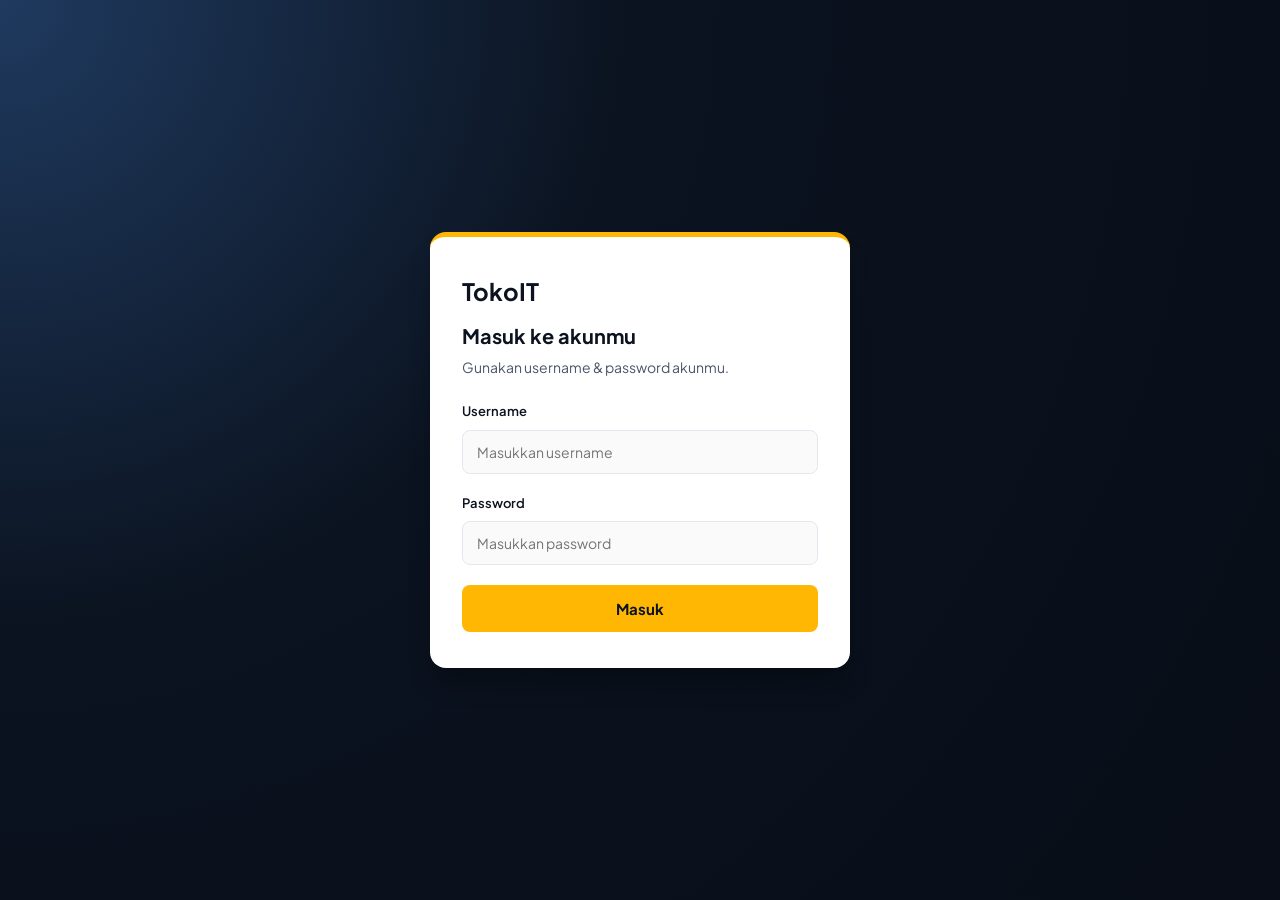
<file: index.html>
<!DOCTYPE html>
<html lang="id">

<head>
  <meta charset="UTF-8">
  <meta name="viewport" content="width=device-width, initial-scale=1.0">
  <title>Katalog Produk</title>

  <link rel="stylesheet" href="css/index-style.css">

  <script src="js/auth.js" defer></script>
 <script src="js/features.js" defer></script>    
</head>

<body>

  <header>
    <div class="brand">Toko<span>IT</span></div>

      <!-- Fitur Pencarian (Search Bar) -->
    <div class="search-container">
      <input type="text" id="searchInput" placeholder="Cari produk...">
    </div>
    
    <!-- Penambahan Menu User & Tombol Logout -->
    <div class="user-menu">
      <span id="user-greeting" class="user-greeting">Selamat datang!</span>

      <!--  Badge Keranjang & Total Harga -->
<a href="keranjang.html" class="cart-info" style="margin: 0 15px; font-weight: bold; color: #f7b32b; text-decoration:none;">
  🛒 <span id="cart-badge">0</span> item | <span id="cart-total">$0.00</span>
</a>

      <button id="btn-logout" class="btn-logout">Logout</button>
    </div>
  </header>

  <section class="intro">
    <h1>Temukan barang kesayangan kamu dengan harga yang menguntungkan</h1>
    <p>Data produk DummyJSON API. Pencet kartu untuk melihat detail lengkap.</p>
  </section>

  <!-- Section Filter & Sorting -->
  <div class="filter-section" style="text-align: center; margin-bottom: 20px; gap: 10px; display: flex; justify-content: center;">
    <select id="categoryFilter">
      <option value="all">Semua Kategori</option>
      <option value="beauty">Beauty</option>
      <option value="fragrances">Fragrances</option>
      <option value="furniture">Furniture</option>
      <option value="groceries">Groceries</option>
    </select>

    <select id="sortFilter">
      <option value="default">Urutkan</option>
      <option value="price-asc">Harga Termurah</option>
      <option value="price-desc">Harga Termahal</option>
      <option value="rating-desc">Rating Tertinggi</option>
    </select>
  </div>

  <div class="status" id="status">Memuat produk…</div>

  <main class="catalog" id="catalog"></main>

  <div class="load-more">
    <button id="loadMoreBtn">Tampilkan lebih banyak</button>
  </div>

  <footer>© 2026 TokoIT — data produk dari dummyjson.com/products.</footer>

  <div class="modal-overlay" id="modalOverlay">
    <div class="modal">
      <button class="modal-close" id="modalClose" aria-label="Tutup">✕</button>
      <div class="modal-image"><img id="modalImg" src="" alt=""></div>
      <div class="modal-body" id="modalBody"></div>
    </div>
  </div>

<script src="js/catalog.js"></script>

</body>

</html>
</file>
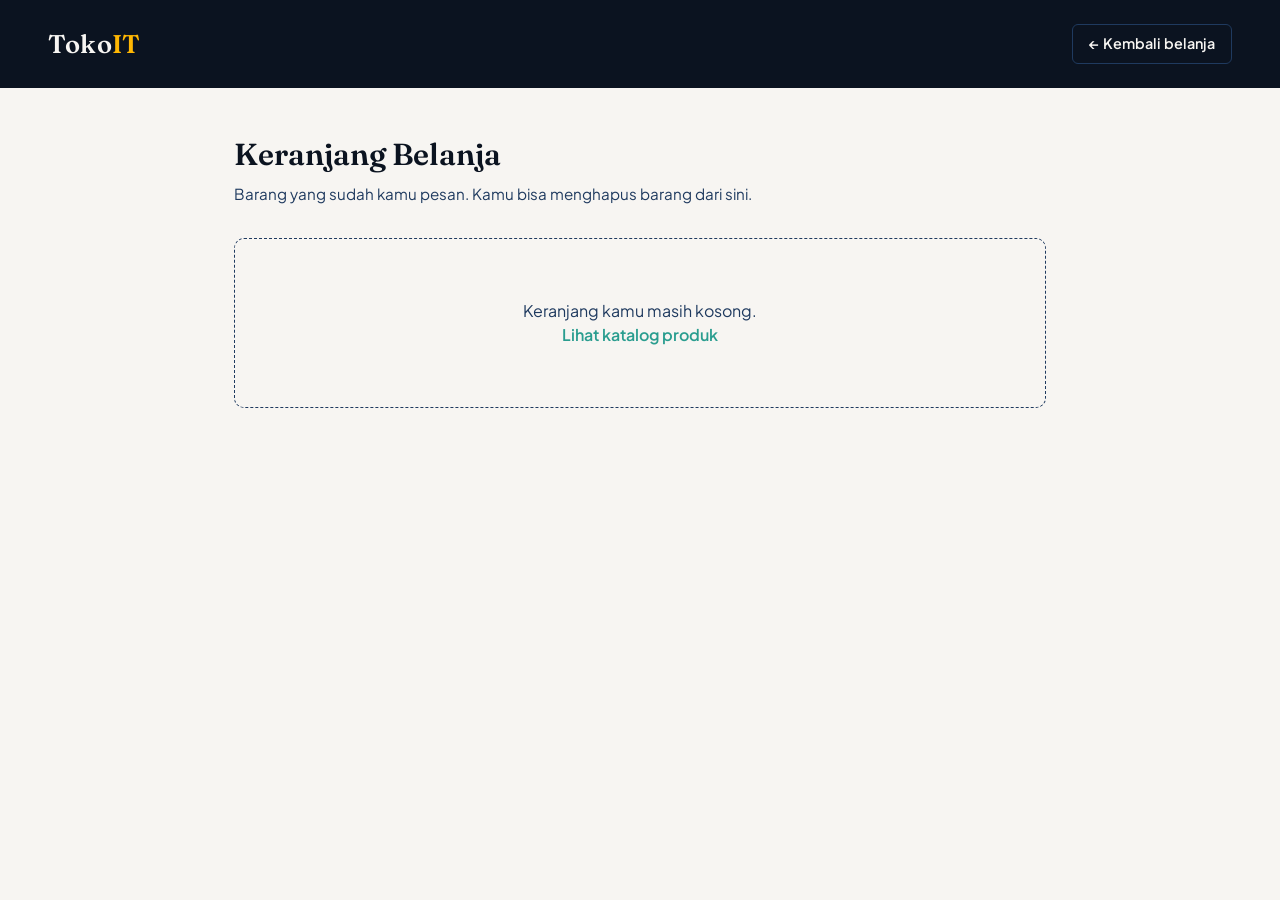
<file: keranjang.html>
<!DOCTYPE html>
<html lang="id">

<head>
    <meta charset="UTF-8">
    <meta name="viewport" content="width=device-width, initial-scale=1.0">
    <title>Keranjang Belanja</title>
    <style>
        @import url("https://fonts.googleapis.com/css2?family=Fraunces:wght@500;600;700&family=Plus+Jakarta+Sans:wght@400;500;600;700&display=swap");

        :root {
            --navy-deep: #0B1320;
            --navy: #1F3A5F;
            --off-white: #F7F5F2;
            --amber: #FFB703;
            --teal: #2A9D8F;
        }

        * {
            box-sizing: border-box;
        }

        body {
            margin: 0;
            background: var(--off-white);
            color: var(--navy-deep);
            font-family: "Plus Jakarta Sans", sans-serif;
            line-height: 1.5;
        }

        header {
            background: var(--navy-deep);
            color: var(--off-white);
            padding: 24px 48px;
            display: flex;
            align-items: center;
            justify-content: space-between;
            gap: 24px;
        }

        header .brand {
            font-family: "Fraunces", serif;
            font-size: 1.6rem;
            font-weight: 600;
            letter-spacing: 0.2px;
        }

        header .brand span {
            color: var(--amber);
        }

        .back-link {
            color: var(--off-white);
            text-decoration: none;
            font-size: 0.9rem;
            font-weight: 600;
            border: 1px solid var(--navy);
            padding: 8px 16px;
            border-radius: 6px;
            transition: all 0.2s ease;
        }

        .back-link:hover {
            background: var(--navy);
        }

        .wrap {
            max-width: 860px;
            margin: 0 auto;
            padding: 44px 24px 60px;
        }

        .wrap h1 {
            font-family: "Fraunces", serif;
            font-size: 1.9rem;
            font-weight: 600;
            margin: 0 0 6px;
        }

        .wrap p.sub {
            color: var(--navy);
            margin: 0 0 32px;
            font-size: 0.95rem;
        }

        #cartList {
            display: flex;
            flex-direction: column;
            gap: 14px;
        }

        .cart-row {
            background: #ffffff;
            border: 1px solid var(--navy);
            border-radius: 10px;
            padding: 16px 18px;
            display: flex;
            align-items: center;
            gap: 16px;
        }

        .cart-row .row-info {
            flex: 1;
            min-width: 0;
        }

        .cart-row .row-title {
            font-weight: 600;
            font-size: 1rem;
            margin: 0 0 4px;
            white-space: nowrap;
            overflow: hidden;
            text-overflow: ellipsis;
        }

        .cart-row .row-meta {
            color: var(--navy);
            font-size: 0.85rem;
        }

        .cart-row .row-subtotal {
            font-weight: 700;
            font-size: 1rem;
            white-space: nowrap;
            min-width: 140px;
            text-align: right;
        }

        .remove-btn {
            background: transparent;
            border: 1.5px solid var(--navy);
            color: var(--navy);
            font-size: 0.82rem;
            font-weight: 600;
            padding: 8px 14px;
            border-radius: 6px;
            cursor: pointer;
            white-space: nowrap;
            transition: all 0.18s ease;
        }

        .remove-btn:hover {
            background: #b3261e;
            border-color: #b3261e;
            color: #ffffff;
        }

        .empty-state {
            text-align: center;
            padding: 60px 20px;
            border: 1.5px dashed var(--navy);
            border-radius: 10px;
            color: var(--navy);
        }

        .empty-state a {
            color: var(--teal);
            font-weight: 600;
            text-decoration: none;
        }

        .summary {
            margin-top: 28px;
            border-top: 1px solid var(--navy);
            padding-top: 20px;
            display: flex;
            align-items: center;
            justify-content: space-between;
            gap: 16px;
            flex-wrap: wrap;
        }

        .summary .total-line {
            font-size: 1.1rem;
        }

        .summary .total-line strong {
            font-size: 1.4rem;
            display: block;
        }

        .summary-actions {
            display: flex;
            gap: 10px;
        }

        .clear-btn {
            background: transparent;
            border: 1.5px solid var(--navy-deep);
            color: var(--navy-deep);
            font-weight: 600;
            font-size: 0.88rem;
            padding: 11px 20px;
            border-radius: 999px;
            cursor: pointer;
            transition: all 0.2s ease;
        }

        .clear-btn:hover {
            background: var(--navy-deep);
            color: var(--off-white);
        }

        .checkout-btn {
            background: var(--amber);
            border: none;
            color: var(--navy-deep);
            font-weight: 700;
            font-size: 0.88rem;
            padding: 12px 22px;
            border-radius: 999px;
            cursor: pointer;
        }

        @media (max-width:520px) {
            header {
                padding: 18px 20px;
                flex-wrap: wrap;
            }

            .wrap {
                padding: 32px 18px 40px;
            }

            .cart-row {
                flex-wrap: wrap;
            }

            .cart-row .row-subtotal {
                text-align: left;
                min-width: 0;
            }
        }
    </style>
</head>

<body>

    <header>
        <div class="brand">Toko<span>IT</span></div>
        <a class="back-link" href="index.html">← Kembali belanja</a>
    </header>

    <div class="wrap">
        <h1>Keranjang Belanja</h1>
        <p class="sub">Barang yang sudah kamu pesan. Kamu bisa menghapus barang dari sini.</p>

        <div id="cartList"></div>

        <div class="summary" id="summary" style="display:none;">
            <div class="total-line">
                Total (<span id="totalItems">0</span> item)
                <strong id="totalPrice">IDR 0</strong>
            </div>
            <div class="summary-actions">
                <button class="clear-btn" id="clearBtn">Kosongkan keranjang</button>
                <button class="checkout-btn" id="checkoutBtn">Checkout</button>
            </div>
        </div>
    </div>

    <script>
        const CART_KEY = "cart_items";

        const cartListEl = document.getElementById("cartList");
        const summaryEl = document.getElementById("summary");
        const totalItemsEl = document.getElementById("totalItems");
        const totalPriceEl = document.getElementById("totalPrice");

        function formatPrice(n) {
            var harga = Number(n) * 17900;
            return "IDR " + harga.toLocaleString("id-ID");
        }

        function getCart() {
            const data = localStorage.getItem(CART_KEY);
            return data ? JSON.parse(data) : [];
        }

        function saveCart(cart) {
            localStorage.setItem(CART_KEY, JSON.stringify(cart));
        }

        function renderCart() {
            const cart = getCart();

            if (cart.length === 0) {
                cartListEl.innerHTML = `
        <div class="empty-state">
          Keranjang kamu masih kosong.<br>
          <a href="index.html">Lihat katalog produk</a>
        </div>
      `;
                summaryEl.style.display = "none";
                return;
            }

            cartListEl.innerHTML = "";
            let totalItems = 0;
            let totalPrice = 0;

            cart.forEach(item => {
                totalItems += item.qty;
                totalPrice += item.price * item.qty;

                const row = document.createElement("div");
                row.className = "cart-row";
                row.dataset.id = item.id;
                row.innerHTML = `
        <div class="row-info">
          <p class="row-title">${item.title}</p>
          <p class="row-meta">${formatPrice(item.price)} &times; ${item.qty}</p>
        </div>
        <div class="row-subtotal">${formatPrice(item.price * item.qty)}</div>
        <button class="remove-btn" data-id="${item.id}">Hapus</button>
      `;
                cartListEl.appendChild(row);
            });

            totalItemsEl.textContent = totalItems;
            totalPriceEl.textContent = formatPrice(totalPrice);
            summaryEl.style.display = "flex";
        }

        cartListEl.addEventListener("click", (e) => {
            const btn = e.target.closest(".remove-btn");
            if (!btn) return;

            const id = Number(btn.dataset.id);
            const cart = getCart().filter(item => item.id !== id);
            saveCart(cart);
            renderCart();
        });

        document.getElementById("clearBtn").addEventListener("click", () => {
            if (confirm("Kosongkan semua barang dari keranjang?")) {
                saveCart([]);
                renderCart();
            }
        });

        document.getElementById("checkoutBtn").addEventListener("click", () => {
            alert("Fitur checkout belum tersedia.");
        });

        renderCart();
    </script>

</body>

</html>
</file>
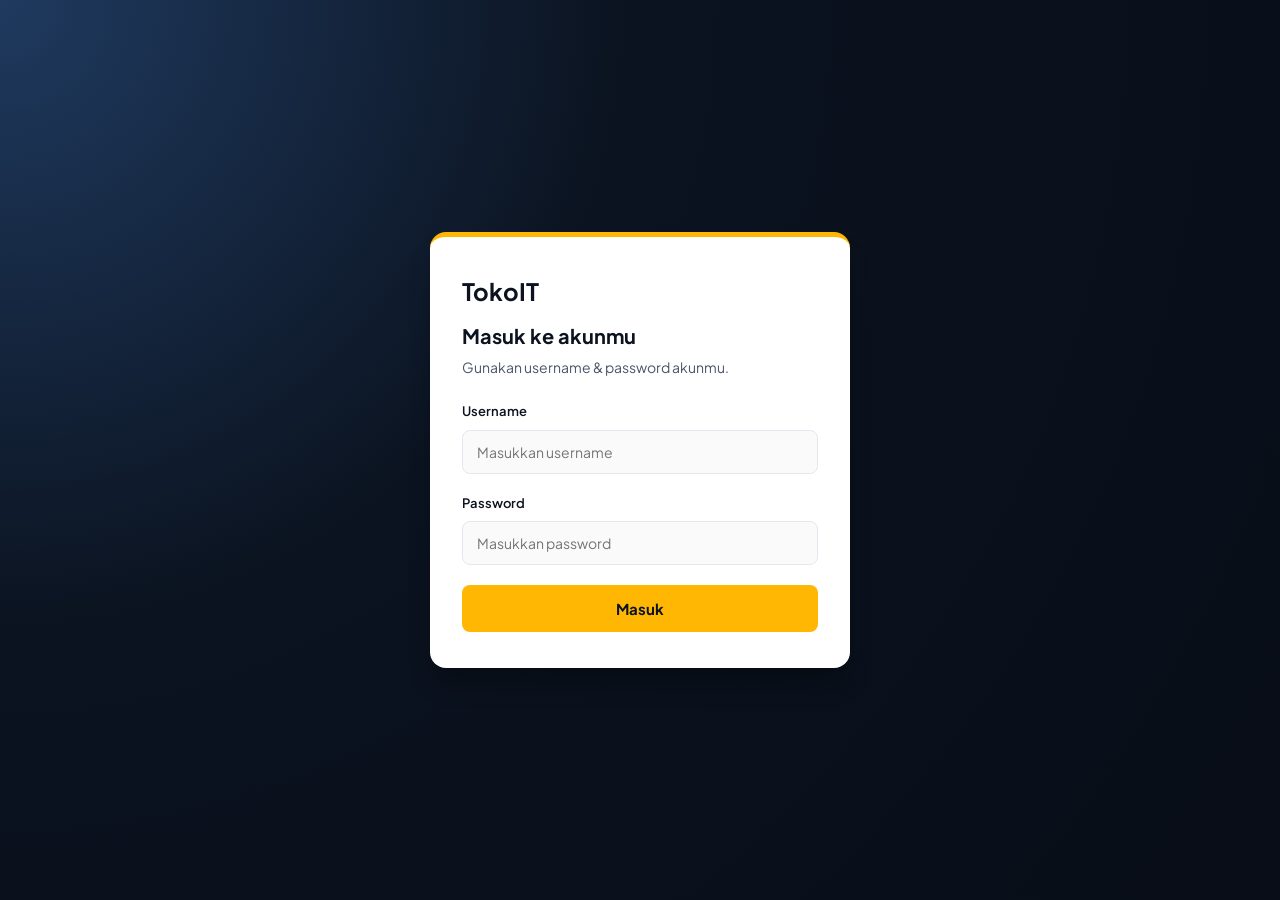
<file: login.html>
<!DOCTYPE html>
<html lang="id">
<head>
    <meta charset="UTF-8">
    <meta name="viewport" content="width=device-width, initial-scale=1.0">
    <title>Masuk - TokoIT</title>
  
    <link rel="preconnect" href="https://fonts.googleapis.com">
    <link rel="preconnect" href="https://fonts.gstatic.com" crossorigin>
    <link href="https://fonts.googleapis.com/css2?family=Plus+Jakarta+Sans:wght@400;500;600;700&display=swap" rel="stylesheet">
  
    <link rel="stylesheet" href="css/login-style.css">
  
    <script src="js/auth.js" defer></script>
</head>

<body class="login-page">
    <main class="login-container">
        <div class="login-card">
            <div class="brand-title">TokoIT</div>

            <div class="login-header">
                <h2>Masuk ke akunmu</h2>
                <p>Gunakan username & password akunmu.</p>
            </div>

            <div id="error-message" class="error-banner hidden"></div>
            
            <form id="login-form">
                <div class="form-group">
                    <label for="username">Username</label>
                    <input type="text" id="username" placeholder="Masukkan username" required autocomplete="username">
                </div>

                <div class="form-group">
                    <label for="password">Password</label>
                    <input type="password" id="password" placeholder="Masukkan password" required autocomplete="current-password">
                </div>

                <button type="submit" id="btn-submit" class="btn-primary">
                    <span id="btn-text">Masuk</span>
                    <span id="btn-loading" class="spinner hidden"></span>
                </button>
            </form>
        </div>

         
    </main>
</body>
</html>
</file>
<file: css/index-style.css>
@import url("https://fonts.googleapis.com/css2?family=Fraunces:wght@500;600;700&family=Plus+Jakarta+Sans:wght@400;500;600;700&display=swap");

body {
  margin: 0;
  background: #f7f5f2;
  color: #0b1320;
  font-family: "Plus Jakarta Sans", sans-serif;
  line-height: 1.5;
}

header {
  background: #0b1320;
  color: #f7f5f2;
  padding: 24px 48px;
  display: flex;
  align-items: center;
  justify-content: space-between;
  gap: 24px;
}

header .brand {
  font-family: "Plus Jakarta Sans", sans-serif;
  font-size: 1.6rem;
  font-weight: 600;
  letter-spacing: 0.2px;
}

header .brand span {
  color: #ffb703;
}

.user-menu {
  display: flex;
  align-items: center;
  gap: 16px;
}

.user-greeting {
  font-size: 0.9rem;
  color: #f7f5f2;
}

.btn-logout {
  background-color: transparent;
  color: #f7f5f2;
  border: 1px solid #1f3a5f;
  padding: 8px 16px;
  border-radius: 6px;
  font-size: 0.85rem;
  font-weight: 600;
  cursor: pointer;
  transition: all 0.2s ease;
}

.btn-logout:hover {
  background-color: #2a9d8f;
  border-color: #2a9d8f;
}

.intro {
  max-width: 1180px;
  margin: 0 auto;
  padding: 44px 48px 8px;
}

.intro h1 {
  font-family: "Plus Jakarta Sans", sans-serif;
  font-size: 2.1rem;
  font-weight: 600;
  color: #0b1320;
  max-width: 560px;
}

.intro p {
  margin-top: 10px;
  color: #1f3a5f;
  max-width: 480px;
  font-size: 0.98rem;
}

.status {
  max-width: 1180px;
  margin: 24px auto 0;
  padding: 0 48px;
  color: #1f3a5f;
  font-size: 0.9rem;
  min-height: 1.2em;
}

.catalog {
  max-width: 1180px;
  margin: 0 auto;
  padding: 18px 48px 40px;
  display: grid;
  grid-template-columns: repeat(auto-fit, minmax(200px, 1fr));
  gap: 22px;
}

.card {
  background: #ffffff;
  border: 1px solid #1f3a5f;
  border-radius: 10px;
  overflow: hidden;
  display: flex;
  flex-direction: column;
  position: relative;
  cursor: pointer;
  transition: box-shadow 0.2s ease, transform 0.2s ease;
}

.card:hover {
  box-shadow: 0 12px 24px -14px rgba(11, 19, 32, 0.28);
  transform: translateY(-3px);
}

.card .badge {
  position: absolute;
  top: 12px;
  left: 12px;
  background: #1f3a5f;
  color: #ffb703;
  font-size: 0.74rem;
  font-weight: 700;
  padding: 4px 9px;
  border-radius: 6px;
  z-index: 2;
}

.card .thumb {
  height: 150px;
  background: #f7f5f2;
  display: flex;
  align-items: center;
  justify-content: center;
  border-bottom: 1px solid #1f3a5f;
  overflow: hidden;
}

.card .thumb img {
  width: 100%;
  height: 100%;
  object-fit: contain;
  padding: 14px;
}

.card .info {
  padding: 16px 16px 18px;
  display: flex;
  flex-direction: column;
  gap: 6px;
  flex: 1;
}

.card .category {
  align-self: flex-start;
  font-size: 0.7rem;
  font-weight: 600;
  color: #2a9d8f;
  background: rgba(42, 157, 143, 0.1);
  padding: 3px 9px;
  border-radius: 5px;
  text-transform: lowercase;
}

.card .name {
  font-family: "Plus Jakarta Sans", sans-serif;
  font-size: 1rem;
  font-weight: 600;
  color: #0b1320;
  margin-top: 4px;
  line-height: 1.3;
  min-height: 2.5em;
}

.card .meta {
  flex-direction: column;
  display: flex;
  align-items: baseline;
  justify-content: space-between;
  margin-top: 2px;
}

.card .price {
  font-size: 1.05rem;
  font-weight: 700;
  color: #0b1320;
}

.card .rating {
  font-size: 0.85rem;
  color: #1f3a5f;
  font-weight: 600;
  display: flex;
  align-items: center;
  gap: 1px;
}

.card .rating .star {
  color: #ffb703;
}

.load-more {
  display: flex;
  justify-content: center;
  padding-bottom: 70px;
}

.load-more button {
  background: transparent;
  border: 1.5px solid #0b1320;
  color: #0b1320;
  font-weight: 600;
  font-size: 0.9rem;
  padding: 12px 30px;
  border-radius: 999px;
  cursor: pointer;
  transition: all 0.2s ease;
}

.load-more button:hover:not(:disabled) {
  background: #0b1320;
  color: #f7f5f2;
}

footer {
  background: #0b1320;
  color: rgba(247, 245, 242, 0.55);
  text-align: center;
  padding: 22px;
  font-size: 0.82rem;
}

.modal-overlay {
  position: fixed;
  inset: 0;
  background: rgba(11, 19, 32, 0.55);
  display: none;
  align-items: center;
  justify-content: center;
  padding: 24px;
  z-index: 100;
}

.modal-overlay.open {
  display: flex;
}

.modal {
  background: #ffffff;
  border-radius: 14px;
  max-width: 720px;
  width: 100%;
  max-height: 88vh;
  overflow-y: auto;
  display: grid;
  grid-template-columns: 1fr 1.5fr;
  position: relative;
}

@media (max-width: 640px) {
  .modal {
    grid-template-columns: 1fr;
  }
}

.modal-close {
  position: absolute;
  top: 12px;
  right: 12px;
  width: 34px;
  height: 34px;
  border-radius: 50%;
  border: none;
  background: #f7f5f2;
  color: #0b1320;
  font-size: 1.1rem;
  cursor: pointer;
  z-index: 2;
  display: flex;
  align-items: center;
  justify-content: center;
}

.modal-close:hover {
  background: #1f3a5f;
  color: #f7f5f2;
}

.modal-image {
  background: #f7f5f2;
  display: flex;
  align-items: center;
  justify-content: center;
  padding: 20px;
}

.modal-image img {
  width: 100%;
  max-height: 280px;
  object-fit: contain;
}

.modal-body {
  padding: 28px 26px;
  display: flex;
  flex-direction: column;
  gap: 10px;
}

.modal-body .category {
  align-self: flex-start;
  font-size: 0.7rem;
  font-weight: 600;
  color: #2a9d8f;
  background: rgba(42, 157, 143, 0.1);
  padding: 3px 9px;
  border-radius: 5px;
  text-transform: lowercase;
}

.modal-body h2 {
  font-family: "Plus Jakarta Sans", sans-serif;
  font-size: 1.4rem;
  color: #0b1320;
  line-height: 1.3;
}

.modal-body .brand {
  color: #1f3a5f;
  font-size: 0.9rem;
}

.modal-body .price-row {
  display: flex;
  align-items: center;
  gap: 12px;
  margin-top: 4px;
}

.modal-body .price {
  font-size: 1.5rem;
  font-weight: 700;
  color: #0b1320;
}

.modal-body .discount-tag {
  background: #0b1320;
  color: #ffb703;
  font-size: 0.78rem;
  font-weight: 700;
  padding: 3px 9px;
  border-radius: 6px;
}

.modal-body .desc {
  color: #1f3a5f;
  font-size: 0.93rem;
  line-height: 1.55;
  margin-top: 4px;
}

.modal-stats {
  display: grid;
  grid-template-columns: 1fr 1fr;
  gap: 10px;
  margin-top: 10px;
  border-top: 1px solid #1f3a5f;
  padding-top: 14px;
}

.modal-stats div {
  font-size: 0.85rem;
  color: #0b1320;
}

.modal-stats span {
  display: block;
  color: #1f3a5f;
  font-size: 0.72rem;
  text-transform: uppercase;
  letter-spacing: 0.4px;
  margin-bottom: 2px;
}
</file>
<file: css/login-style.css>
@import url("https://fonts.googleapis.com/css2?family=Fraunces:wght@500;600;700&family=Inter:wght@400;500;600;700&family=Plus+Jakarta+Sans:wght@400;500;600;700&display=swap");
@import url("https://fonts.googleapis.com/css2?family=Fraunces:wght@500;600;700&family=Plus+Jakarta+Sans:wght@400;500;600;700&display=swap");

:root {
    --font-main: 'Plus Jakarta Sans', sans-serif;

    --color-navy-dark: #0B1320;
    --color-navy-slate: #1F3A5F;
    --color-bg-main: #F7F5F2;
    --color-bg-card: #FFFFFF;
    --color-gold: #FFB703;
    --color-gold-hover: #E0A202;
    --color-teal: #2A9D8F;
    --color-text-title: #0B1320;
    --color-text-body: #4A5568;
    --color-border: #E2E8F0;
    --color-error-bg: #FEE2E2;
    --color-error-text: #991B1B;
}

.hidden {
    display: none !important;
}
.login-page {
    display: flex;
    justify-content: center;
    align-items: center;
    min-height: 100vh;
    background: radial-gradient(circle at top left, #1F3A5F 0%, #0B1320 40%, #080D17 100%);
    padding: 20px;
    box-sizing: border-box;
    font-family: var(--font-main);
}

.login-container {
    width: 100%;
    max-width: 420px;
}

.login-card {
    background-color: var(--color-bg-card);
    padding: 36px 32px;
    border-radius: 16px;
    box-shadow: 0 20px 25px -5px rgba(0, 0, 0, 0.3);
    border-top: 5px solid var(--color-gold);
}

.login-card .brand-title {
  font-family: "Plus Jakarta Sans", sans-serif;
    font-size: 1.5rem;
    font-weight: 700;
    color: var(--color-navy-dark);
    margin-bottom: 12px;
}

.login-header h2 {
    margin: 0 0 6px 0;
    font-size: 20px;
    font-weight: 700;
    color: var(--color-navy-dark);
}

.login-header p {
    margin: 0 0 24px 0;
    font-size: 14px;
    color: var(--color-text-body);
}

.form-group {
    margin-bottom: 20px;
}

.form-group label {
    display: block;
    font-size: 13px;
    font-weight: 600;
    color: var(--color-navy-dark);
    margin-bottom: 8px;
}

.form-group input {
    width: 100%;
    padding: 12px 14px;
    border: 1.5px solid var(--color-border);
    border-radius: 8px;
    font-size: 14px;
    font-family: var(--font-main);
    box-sizing: border-box;
    transition: all 0.2s ease;
    background-color: #FAFAFA;
}

.form-group input:focus {
    outline: none;
    border-color: var(--color-navy-slate);
    background-color: #FFFFFF;
    box-shadow: 0 0 0 3px rgba(31, 58, 95, 0.15);
}

.btn-primary {
    width: 100%;
    padding: 14px;
    background-color: var(--color-gold);
    color: var(--color-navy-dark);
    border: none;
    border-radius: 8px;
    font-size: 15px;
    font-weight: 700;
    font-family: var(--font-main);
    cursor: pointer;
    display: flex;
    justify-content: center;
    align-items: center;
    transition: all 0.2s ease;
}

.btn-primary:hover {
    background-color: var(--color-gold-hover);
}

.btn-primary:disabled {
    opacity: 0.7;
    cursor: not-allowed;
}

.error-banner {
    background-color: var(--color-error-bg);
    color: var(--color-error-text);
    padding: 12px 14px;
    border-radius: 8px;
    font-size: 13px;
    margin-bottom: 20px;
    font-weight: 600;
    border-left: 4px solid var(--color-error-text);
}

.spinner {
    width: 18px;
    height: 18px;
    border: 3px solid rgba(11, 19, 32, 0.2);
    border-top-color: var(--color-navy-dark);
    border-radius: 50%;
    animation: spin 0.8s linear infinite;
}

@keyframes spin {
    to { transform: rotate(360deg); }
}

body {
  margin: 0;
  background: #f7f5f2;
  color: #0b1320;
  font-family: "Inter", sans-serif;
  line-height: 1.5;
}

header {
  background: #0b1320;
  color: #f7f5f2;
  padding: 24px 48px;
  display: flex;
  align-items: center;
  justify-content: space-between;
  gap: 24px;
}

header .brand {
  font-family: "Plus Jakarta Sans", sans-serif;
  font-size: 1.6rem;
  font-weight: 600;
  letter-spacing: 0.2px;
}

header .brand span {
  color: #ffb703;
}

.user-menu {
  display: flex;
  align-items: center;
  gap: 16px;
}

.user-greeting {
  font-size: 0.9rem;
  color: #f7f5f2;
}

.btn-logout {
  background-color: transparent;
  color: #f7f5f2;
  border: 1px solid #e7e2da;
  padding: 8px 16px;
  border-radius: 6px;
  font-size: 0.85rem;
  font-weight: 600;
  cursor: pointer;
  transition: all 0.2s ease;
}

.btn-logout:hover {
  background-color: #991b1b;
  border-color: #991b1b;
}
</file>
